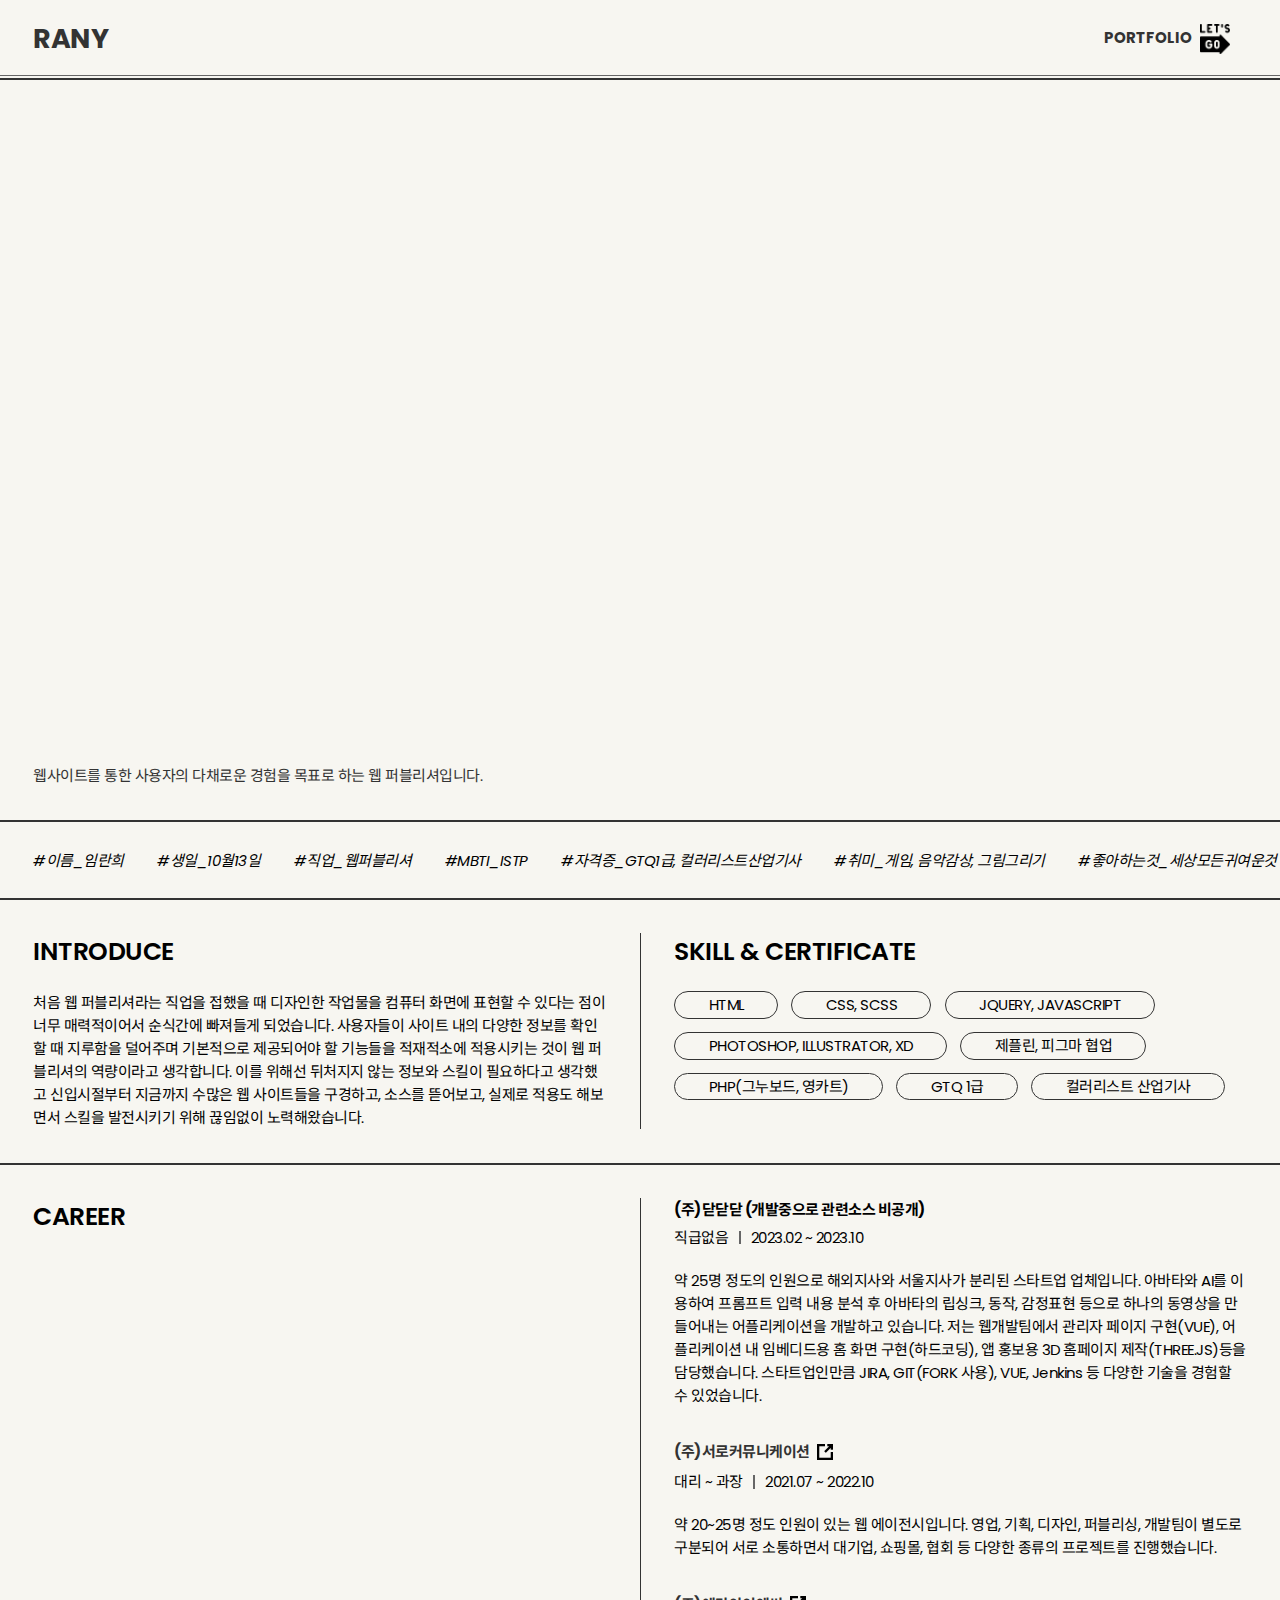
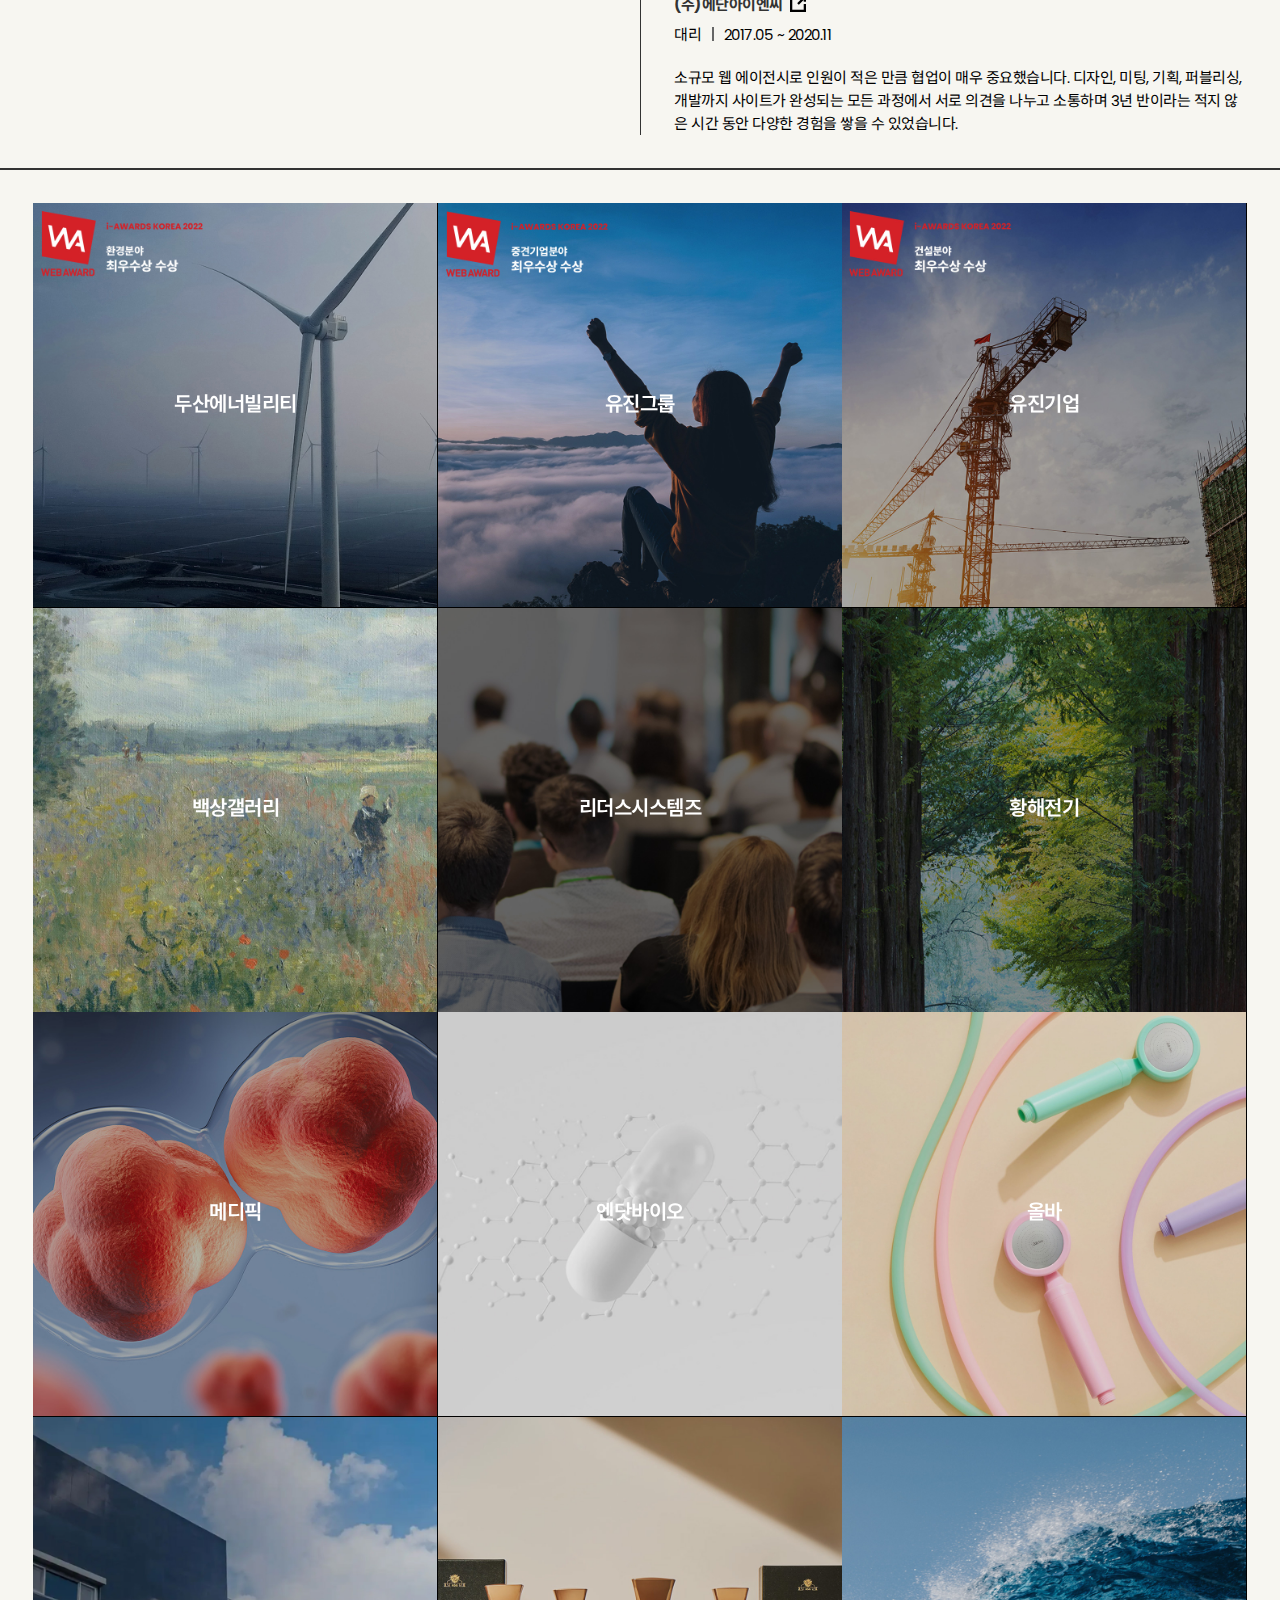
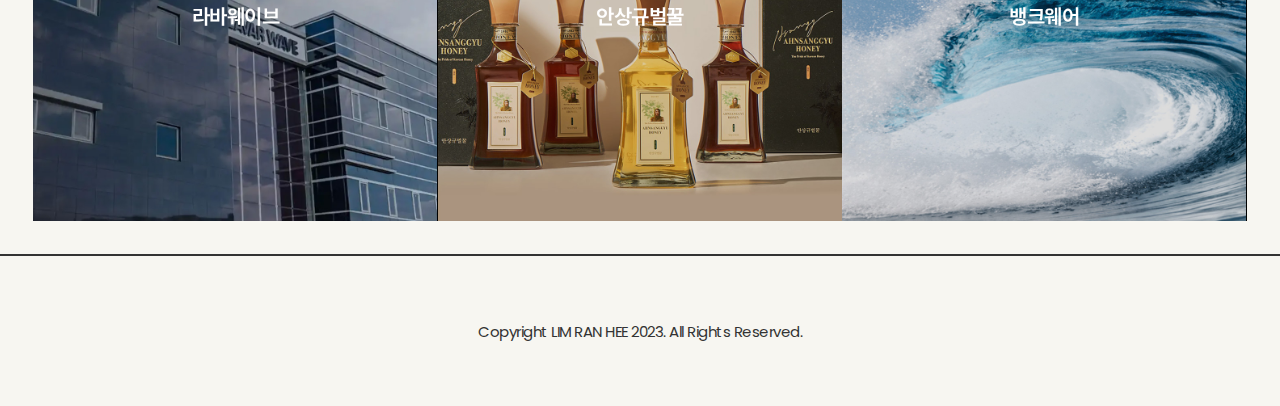
<file: index.html>
<!DOCTYPE html>
<html lang="ko">
<head>
  <meta charset="UTF-8">
  <meta name="viewport" content="width=device-width, initial-scale=1.0">
  <title>Rany</title>
  <link rel="stylesheet" href="/css/reset.css">
</head>
<body>
  <script>
    window.location.replace("/2023/main.html");
  </script>
</body>
</html>
</file>
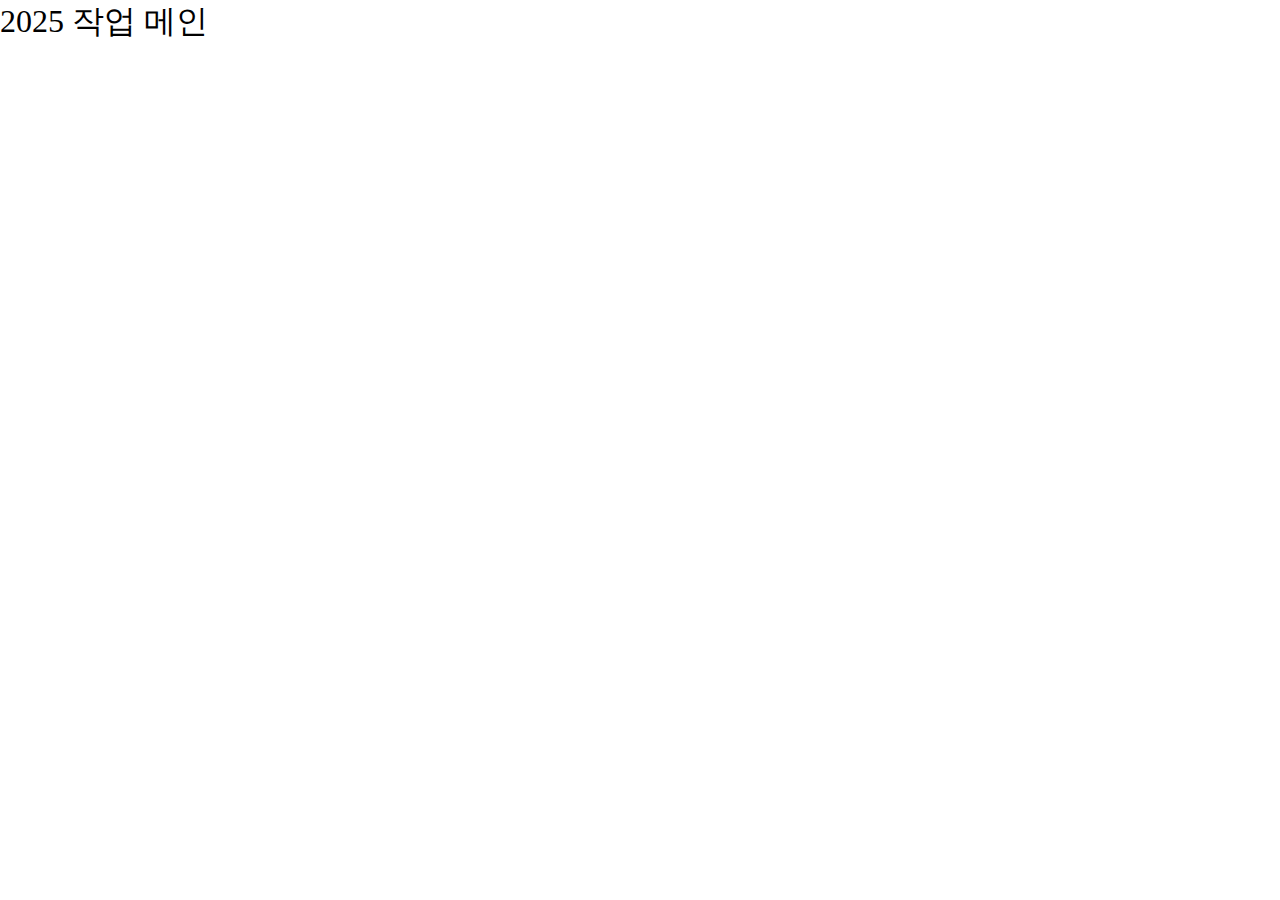
<file: main.html>
<!DOCTYPE html>
<html lang="ko">
<head>
  <meta charset="UTF-8">
  <meta name="viewport" content="width=device-width, initial-scale=1.0">
  <title>Rany</title>
  <link rel="stylesheet" href="/css/reset.css">
</head>
<body>
  <h1>2025 작업 메인</h1>
</body>
</html>
</file>
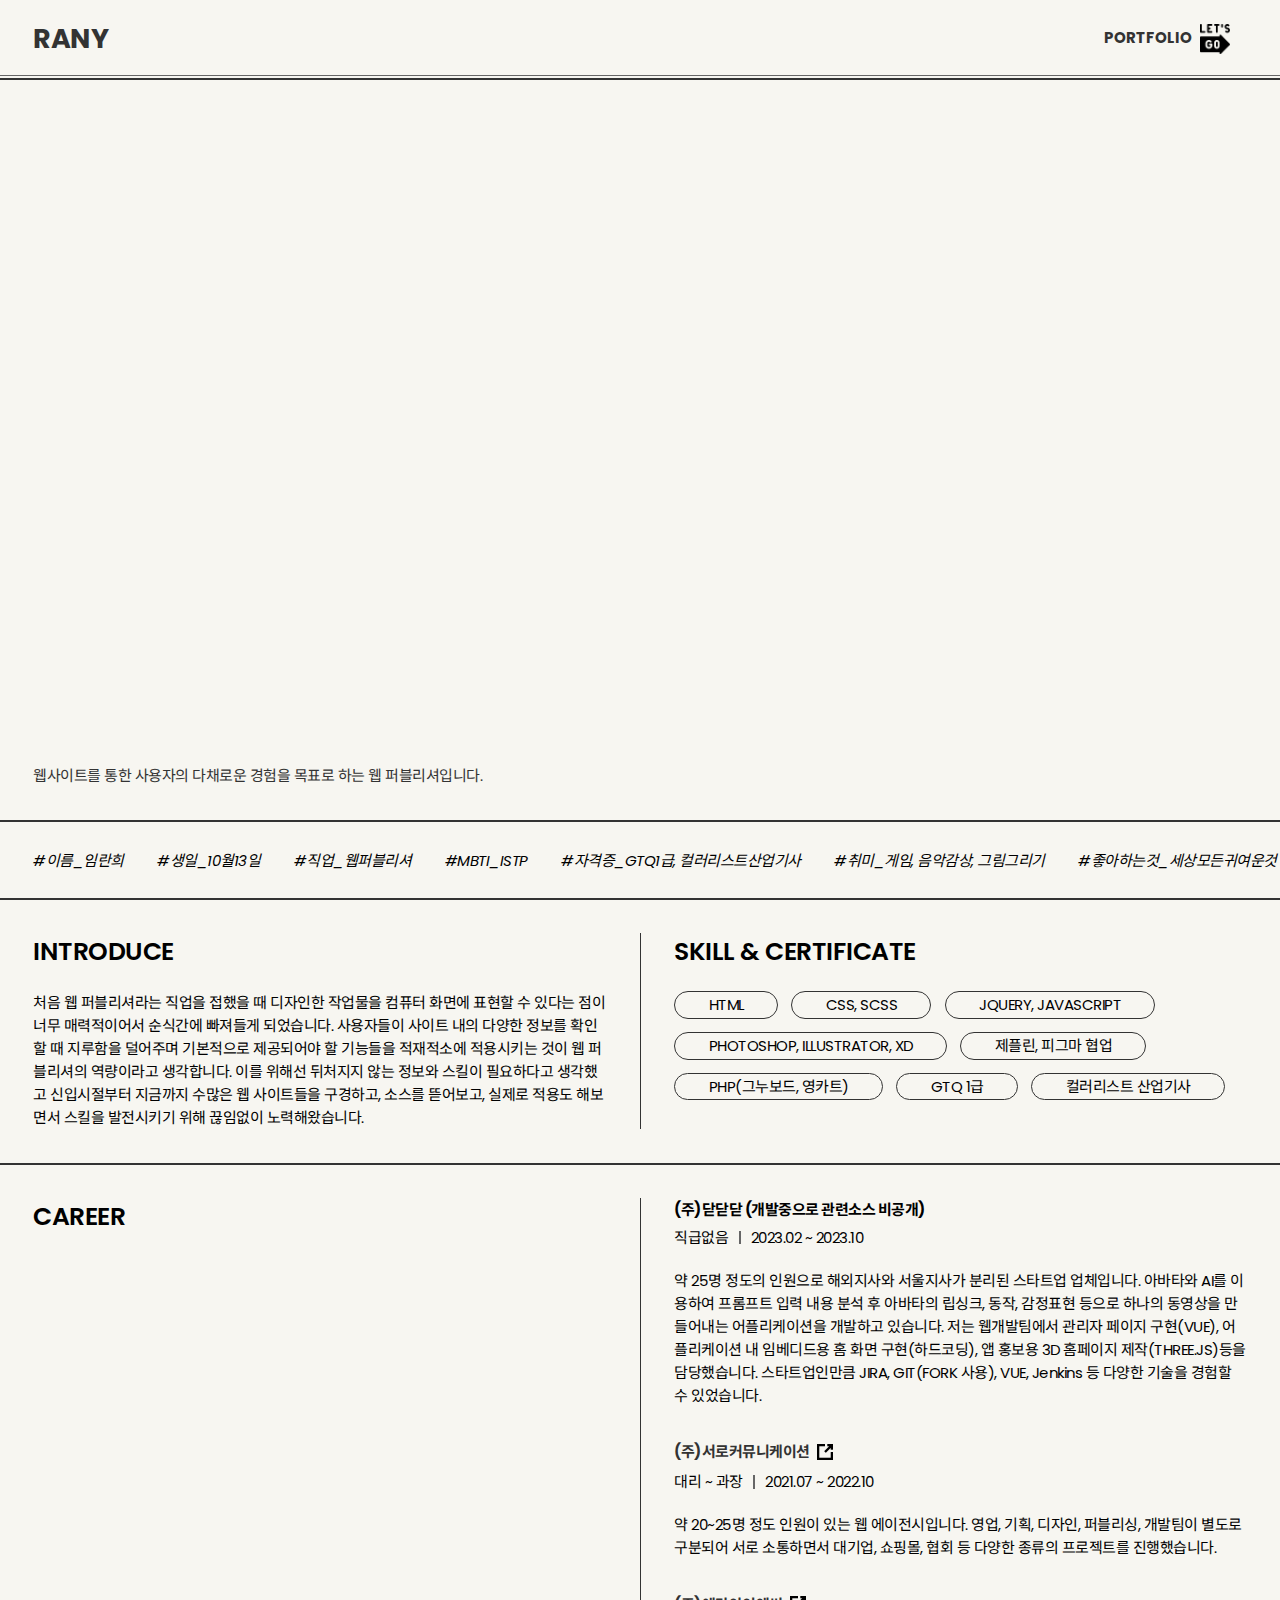
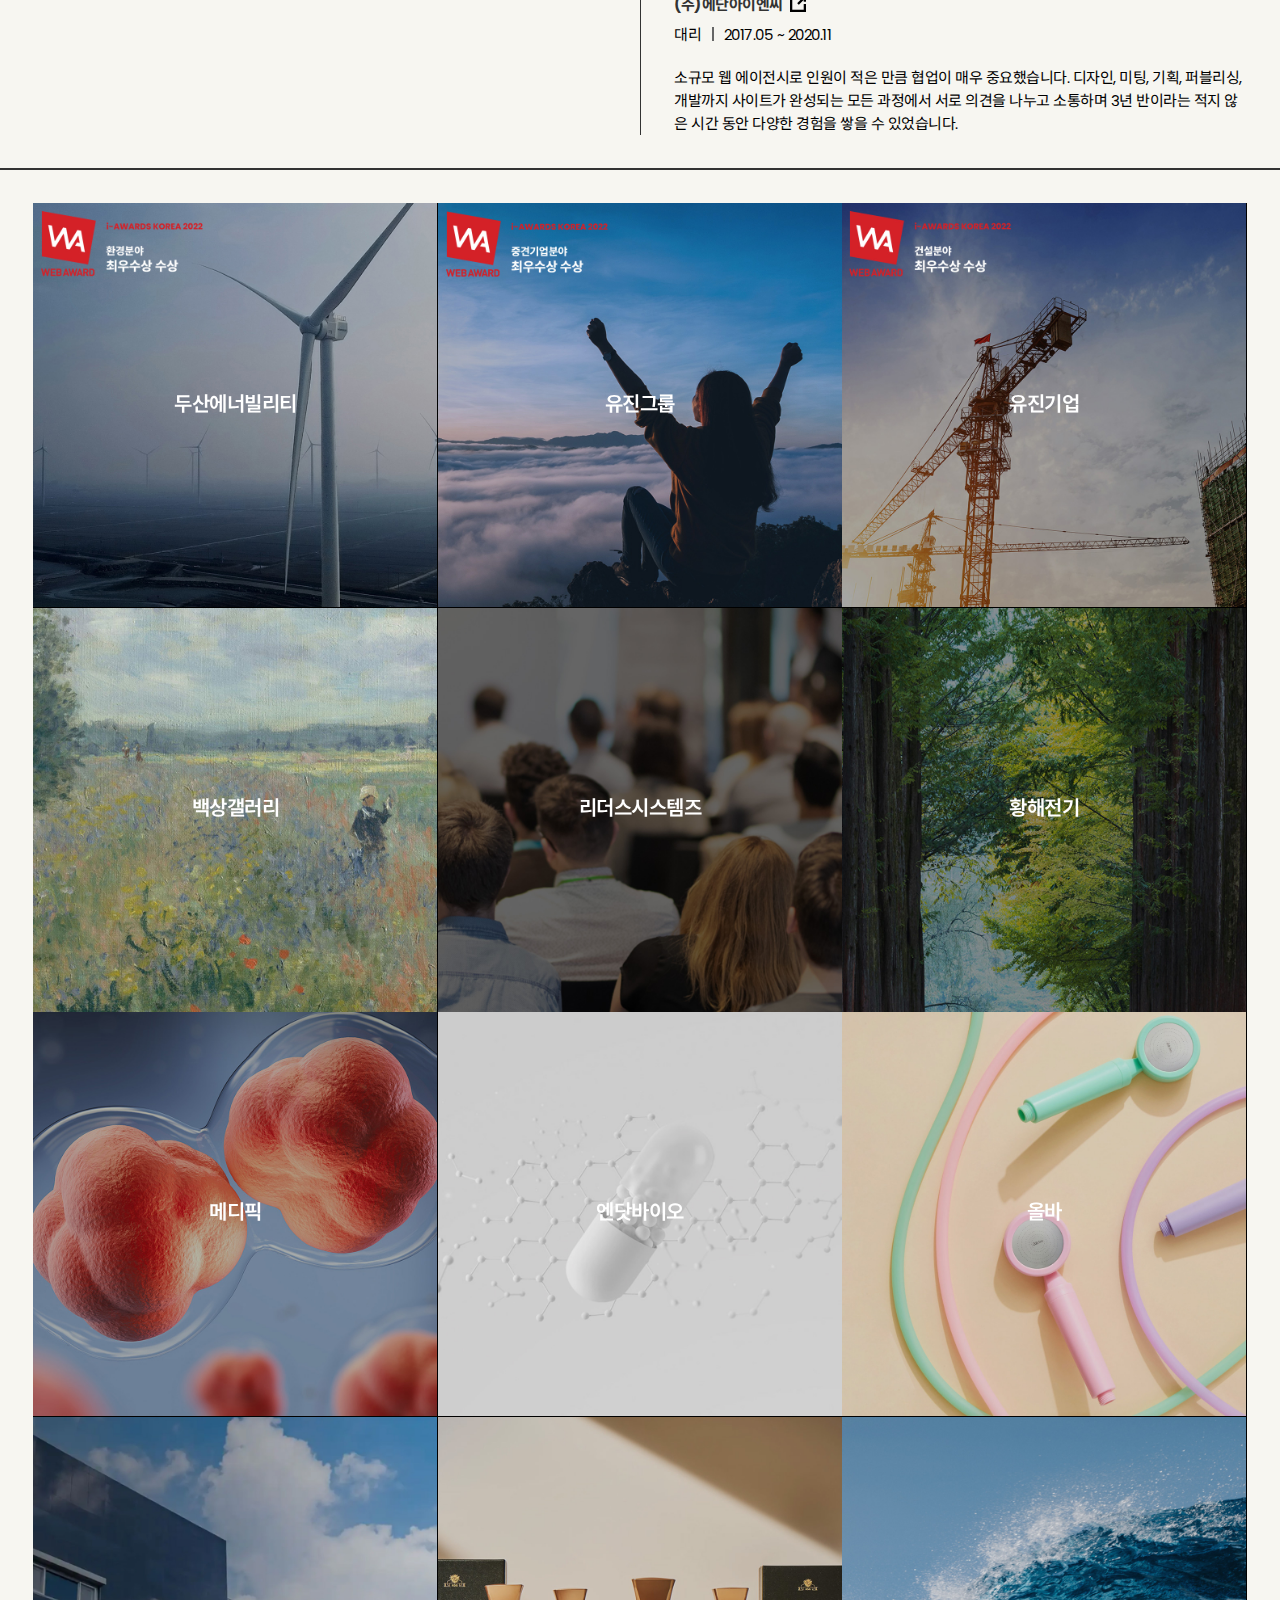
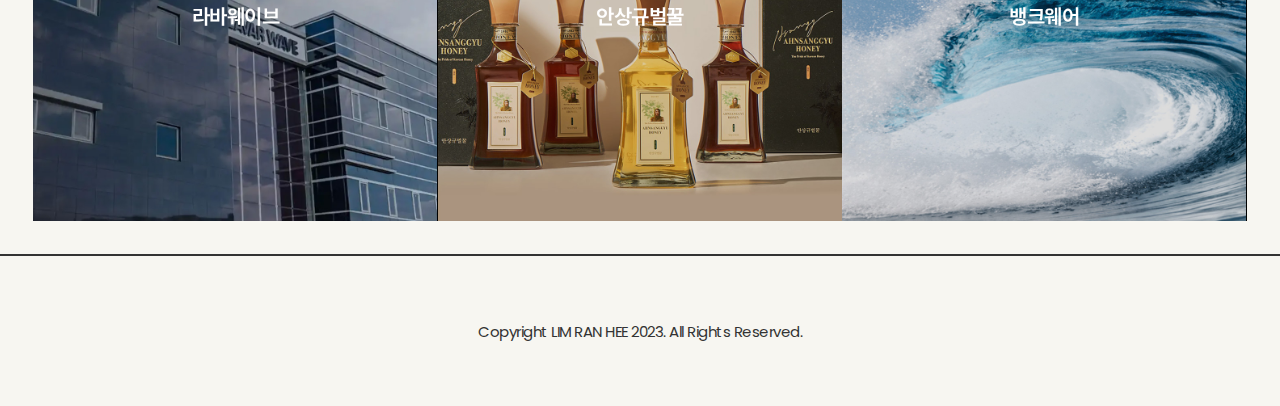
<file: 2023/main.html>
<!DOCTYPE html>
<html lang="ko">
<head>
    <meta charset="UTF-8">
    <meta http-equiv="X-UA-Compatible" content="IE=edge">
    <meta name="viewport" content="width=device-width, initial-scale=1.0">
    <link rel="preconnect" href="https://fonts.googleapis.com">
    <link rel="preconnect" href="https://fonts.gstatic.com" crossorigin>
    <link href="https://fonts.googleapis.com/css2?family=Noto+Sans+KR:wght@100;300;400;500;700;900&family=Poppins:wght@100;200;300;400;500;600;700;800;900&family=Roboto:wght@100;300;400;500;700;900&display=swap" rel="stylesheet">
    <link rel="shortcut icon" href="img/favicon.ico" type="image/x-icon">
    <link rel="icon" href="img/favicon.ico" type="image/x-icon">
    <link rel="stylesheet" href="css/reset.css">
    <link rel="stylesheet" href="css/style.css">
    <script src="js/jquery-3.6.0.min.js"></script>
    <title>RANY</title>
</head>
<body>
    <!-- HEADER -->
    <header id="header">
        <h1><a href="">RANY</a></h1>
        <button type="button" class="btnset btn-menu">
            PORTFOLIO <img src="img/ico-direct.png" alt="">
        </button>
    </header>

    <!-- MAIN -->
    <main id="main" role="main">
        <!-- VISUAL -->
        <section class="visual">
            <div class="inner">
                <div class="visual-title">
                    <h2>
                        <span>W</span><span>E</span><span>B</span><span class="space">P</span><span>U</span><span>B</span><span>L</span><span>I</span><span>S</span><span>H</span><span>E</span><span>R</span><br><span>L</span><span>I</span><span>M</span><span class="space">R</span><span>A</span><span>N</span><span class="space">H</span><span>E</span><span>E</span>
                    </h2>
                    <p>웹사이트를 통한 사용자의 다채로운 경험을 목표로 하는 웹 퍼블리셔입니다.</p>
                </div>
            </div>
            <div class="character" id="character">
                <div>
                    <div id="loop">
                        <div id="loopcon">
                            <span>#이름_임란희</span> 
                            <span>#생일_10월13일</span> 
                            <span>#직업_웹퍼블리셔</span> 
                            <span>#MBTI_ISTP</span> 
                            <span>#자격증_GTQ1급, 컬러리스트산업기사</span> 
                            <span>#취미_게임, 음악감상, 그림그리기</span> 
                            <span>#좋아하는것_세상모든귀여운것</span> 
                            <span>#자주하는말_그럴수있지</span>
                            <span>#선호계절_가을&gt;봄&gt;겨울&gt;여름</span>
                        </div>
                    </div>
                </div>
            </div>
        </section>

        <!-- ABOUT -->
        <section class="about">
            <div class="about-list">
                <div class="twoway">
                    <article class="introduce">
                        <h2>INTRODUCE</h2>
                        <p>
                            처음 웹 퍼블리셔라는 직업을 접했을 때 디자인한 작업물을 컴퓨터 화면에 표현할 수 있다는 점이 너무 매력적이어서 순식간에 빠져들게 되었습니다.
                            사용자들이 사이트 내의 다양한 정보를 확인할 때 지루함을 덜어주며 기본적으로 제공되어야 할 기능들을 적재적소에 적용시키는 것이
                            웹 퍼블리셔의 역량이라고 생각합니다. 이를 위해선 뒤처지지 않는 정보와 스킬이 필요하다고 생각했고 신입시절부터 지금까지 수많은 웹 사이트들을 구경하고,
                            소스를 뜯어보고, 실제로 적용도 해보면서 스킬을 발전시키기 위해 끊임없이 노력해왔습니다.
                        </p>
                    </article>
                    <article class="skill">
                        <h2>SKILL &amp; CERTIFICATE</h2>
                        <ul class="skill-list">
                            <li>HTML</li>
                            <li>CSS, SCSS</li>
                            <li>JQUERY, JAVASCRIPT</li>
                            <li>PHOTOSHOP, ILLUSTRATOR, XD</li>
                            <li>제플린, 피그마 협업</li>
                            <li>PHP(그누보드, 영카트)</li>
                            <li>GTQ 1급</li>
                            <li>컬러리스트 산업기사</li>
                        </ul>
                    </article>
                </div>
                <article class="career">
                    <h2>CAREER</h2>
                    <div class="career-list">
                        <ul>
                            <li>
                                <h3>(주)닫닫닫 (개발중으로 관련소스 비공개)</h3>
                                <span class="position">직급없음</span>
                                <span class="date">2023.02 ~ 2023.10</span>
                                <p>
                                    약 25명 정도의 인원으로 해외지사와 서울지사가 분리된 스타트업 업체입니다.
                                    아바타와 AI를 이용하여 프롬프트 입력 내용 분석 후 아바타의 립싱크, 동작, 감정표현 등으로 하나의 동영상을 만들어내는 어플리케이션을 개발하고 있습니다.
                                    저는 웹개발팀에서 관리자 페이지 구현(VUE), 어플리케이션 내 임베디드용 홈 화면 구현(하드코딩), 앱 홍보용 3D 홈페이지 제작(THREE.JS)등을 담당했습니다.
                                    스타트업인만큼 JIRA, GIT(FORK 사용), VUE, Jenkins 등 다양한 기술을 경험할 수 있었습니다.
                                </p>
                            </li>
                            <li>
                                <h3><a href="https://soroweb.co.kr/" target="_blank">(주)서로커뮤니케이션 <img src="img/ico-window.png" alt="새창열림"></a></h3>
                                <span class="position">대리 ~ 과장</span>
                                <span class="date">2021.07 ~ 2022.10</span>
                                <p>
                                    약 20~25명 정도 인원이 있는 웹 에이전시입니다. 
                                    영업, 기획, 디자인, 퍼블리싱, 개발팀이 별도로 구분되어 
                                    서로 소통하면서 대기업, 쇼핑몰, 협회 등 다양한 종류의 프로젝트를 진행했습니다.
                                </p>
                            </li>
                            <li>
                                <h3><a href="http://edaninc.com/v4/" target="_blank">(주)에단아이엔씨 <img src="img/ico-window.png" alt="새창열림"></a></h3>
                                <span class="position">대리</span>
                                <span class="date">2017.05 ~ 2020.11</span>
                                <p>
                                    소규모 웹 에이전시로 인원이 적은 만큼 협업이 매우 중요했습니다. 
                                    디자인, 미팅, 기획, 퍼블리싱, 개발까지 사이트가 완성되는 모든 과정에서 서로 의견을 나누고 소통하며 
                                    3년 반이라는 적지 않은 시간 동안 다양한 경험을 쌓을 수 있었습니다.
                                </p>
                            </li>
                        </ul>
                    </div>
                </article>
            </div>
        </section>

        <!-- PORTFOLIO-->
        <section class="portfolio" id="portfolio">
            <div class="portfolio-list">
                <div class="portfolio-item">
                    <div class="cover-wrap">
                        <img src="img/item-doosan.jpg" alt="">
                        <div class="cover">
                            <p>두산에너빌리티</p>
                            <div class="desc-wrap">
                                <div class="desc">
                                    <div><span>두산에너빌리티 | 퍼블리싱 100%</span></div>
                                    와이드 한 디자인으로 필요한 정보가 한눈에 들어오는 것이 특징이며 메인, 비전, 역사 세 페이지를 중점적으로 작업했습니다.
                                    주력사업인 풍력발전을 모티브로 삼아 풍차가 돌아가는 듯한 인터렉션을 가미하였고, 
                                    트렌디한 효과 반영을 위해 스크롤 이벤트를 활용하여 정보 확인 시 지루함을 덜어낼 수 있도록 했습니다.
                                    <div class="btn-wrap">
                                        <a href="https://www.doosanenerbility.com/kr" target="_blank">사이트 바로가기</a>
                                    </div>
                                </div>
                            </div>
                        </div>
                    </div>
                </div>
                <div class="portfolio-item">
                    <div class="cover-wrap">
                        <img src="img/item-eugene.jpg" alt="">
                        <div class="cover">
                            <p>유진그룹</p>
                            <div class="desc-wrap">
                                <div class="desc">
                                    <div><span>유진그룹 | 퍼블리싱 100%</span></div>
                                    기존 사이트에서 볼 수 없었던 트렌디한 효과를 원했기 때문에 기획 단계에서부터 작업자들 모두 국내 및 해외를 가리지 않고 레퍼런스를 참고했습니다.
                                    스크롤 이펙트, 마우스 오버 등 다양한 효과를 활용하여 사용자들에게 다양한 즐거움을 주기 위해 노력했습니다.
                                    <div class="btn-wrap">
                                        <a href="https://www.eugenes.co.kr/" target="_blank">사이트 바로가기</a>
                                    </div>
                                </div>
                            </div>
                        </div>
                    </div>
                </div>
                <div class="portfolio-item">
                    <div class="cover-wrap">
                        <img src="img/item-eugene2.jpg" alt="">
                        <div class="cover">
                            <p>유진기업</p>
                            <div class="desc-wrap">
                                <div class="desc">
                                    <div><span>유진기업 | 퍼블리싱 100%</span></div>
                                    업체 측에서 메인에 풀 페이지 모션이 들어감과 동시에 사업장 검색을 특히 강조하고 싶어 했습니다.
                                    검색 기능이 너무 뻔한 느낌이 아니었으면 좋겠다는 이야기를 토대로 작업자들과 다각도로 상의한 끝에
                                    팝업창 디자인에 아작스를 활용하여 간결한 느낌을 줄 수 있도록 했습니다. 
                                    <div class="btn-wrap">
                                        <a href="http://eugenecorp.co.kr/" target="_blank">사이트 바로가기</a>
                                    </div>
                                </div>
                            </div>
                        </div>
                    </div>
                </div>
                <div class="portfolio-item">
                    <div class="cover-wrap">
                        <img src="img/item-baks.jpg" alt="">
                        <div class="cover">
                            <p>백상갤러리</p>
                            <div class="desc-wrap">
                                <div class="desc">
                                    <div><span>백상갤러리 | 퍼블리싱 100%</span></div>
                                    그림을 판매하는 쇼핑몰로 영카트로 작업되었습니다. 
                                    갤러리 특성상 분위기 있는 모션을 적용하고자 살짝 느린 듯 자연스럽게 흐르는 느낌을 주었습니다. 
                                    <div class="btn-wrap">
                                        <a href="https://bxgs.co.kr/" target="_blank">사이트 바로가기</a>
                                    </div>
                                </div>
                            </div>
                        </div>
                    </div>
                </div>
                <div class="portfolio-item">
                    <div class="cover-wrap">
                        <img src="img/item-leaders.jpg" alt="">
                        <div class="cover">
                            <p>리더스시스템즈</p>
                            <div class="desc-wrap">
                                <div class="desc">
                                    <div><span>리더스시스템즈 | 퍼블리싱 80%</span></div>
                                    업체 측의 디자이너 분과 소통하며 작업을 진행했습니다. 오라클 사이트와 최대한 비슷한 느낌을 원하셔서 
                                    해당 사이트를 토대로 흡사한 모션을 만들어 냈고, 아작스를 활용하여 정보를 불러올 수 있게 만들었습니다. 
                                    게시판 및 제품 기본 템플릿 퍼블리싱까지 완료 후 정보를 넣는 작업은 업체 측 퍼블리셔가 진행했습니다.
                                    <div class="btn-wrap">
                                        <a href="https://leaderssys.com/" target="_blank">사이트 바로가기</a>
                                    </div>
                                </div>
                            </div>
                        </div>
                    </div>
                </div>
                <div class="portfolio-item">
                    <div class="cover-wrap">
                        <img src="img/item-hhblower.jpg" alt="">
                        <div class="cover">
                            <p>황해전기</p>
                            <div class="desc-wrap">
                                <div class="desc">
                                    <div><span>황해전기 | 퍼블리싱 100%</span></div>
                                    국영문으로 구성된 사이트입니다. 간단한 일반 기업형 사이트로 제품 상세 페이지가 많은 편이었으나 업체 요청에 따라 빠르게 처리하였습니다.
                                    <div class="btn-wrap">
                                        <a href="https://hhblower.co.kr/" target="_blank">사이트 바로가기</a>
                                    </div>
                                </div>
                            </div>
                        </div>
                    </div>
                </div>
                <div class="portfolio-item">
                    <div class="cover-wrap">
                        <img src="img/item-medific.jpg" alt="">
                        <div class="cover">
                            <p>메디픽</p>
                            <div class="desc-wrap">
                                <div class="desc">
                                    <div><span>메디픽 | 퍼블리싱 100%</span></div>
                                    일반 기업형 사이트로 기본적인 서브 페이지 및 게시판으로 구성되어 있습니다. 
                                    메인은 풀페이지를 사용해 사이트 정보를 쉽게 파악할 수 있도록 했고 동작시 모션을 가미하여 사용자의 
                                    지루함을 덜고자 했습니다.
                                    <div class="btn-wrap">
                                        <a href="https://www.medific.co.kr/" target="_blank">사이트 바로가기</a>
                                    </div>
                                </div>
                            </div>
                        </div>
                    </div>
                </div>
                <div class="portfolio-item">
                    <div class="cover-wrap">
                        <img src="img/item-nbio.jpg" alt="">
                        <div class="cover">
                            <p>엔닷바이오</p>
                            <div class="desc-wrap">
                                <div class="desc">
                                    <div><span>엔닷바이오 | 퍼블리싱 100%</span></div>
                                    영양제를 파는 쇼핑몰 사이트이며 영카트로 작업했습니다. 
                                    솔루션 부분이 선택지에 따른 결과가 나오는 부분이라 상당히 복잡하였으나 담당 개발자 분과 소통하며 잘 끝마칠 수 있었습니다.
                                    메인 페이지에는 모션을 가미하여 재미를 더했고 특히 회사소개 부분에 스크롤 이벤트를 활용하여 임팩트를 주었습니다.
                                    <div class="btn-wrap">
                                        <a href="https://ndotbio.com/" target="_blank">사이트 바로가기</a>
                                    </div>
                                </div>
                            </div>
                        </div>
                    </div>
                </div>
                <div class="portfolio-item">
                    <div class="cover-wrap">
                        <img src="img/item-allba.jpg" alt="">
                        <div class="cover">
                            <p>올바</p>
                            <div class="desc-wrap">
                                <div class="desc">
                                    <div><span>올바 | 퍼블리싱 30%</span></div>
                                    샤워기 관련 제품을 판매하는 쇼핑몰 사이트이며 카페24로 작업되었습니다. 
                                    기본적인 기능은 그대로 사용하되 메인 페이지와 BRAND 카테고리만 퍼블리싱을 맡았습니다. 
                                    쇼핑몰이기 때문에 메인은 너무 튀지 않게 간단한 모션을 사용했고, 
                                    브랜딩 페이지에는 스크롤 이벤트를 사용하여 고급스러운 느낌을 주고자 했습니다.
                                    <div class="btn-wrap">
                                        <a href="https://www.allba.life/" target="_blank">사이트 바로가기</a>
                                    </div>
                                </div>
                            </div>
                        </div>
                    </div>
                </div>
                <div class="portfolio-item">
                    <div class="cover-wrap">
                        <img src="img/item-lavawave.jpg" alt="">
                        <div class="cover">
                            <p>라바웨이브</p>
                            <div class="desc-wrap">
                                <div class="desc">
                                    <div><span>라바웨이브 | 퍼블리싱 100%</span></div>
                                    회사에서 만든 사이트를 토대로 업체 측에서 재개발 적용한 사이트입니다. 
                                    아이콘과 배경이 다양하게 움직였으면 좋겠다는 요청이 있어 SVG 및 애니메이션을 활용해 모션을 추가했습니다.
                                    <div class="btn-wrap">
                                        <a href="https://www.lavarwave.co.kr/" target="_blank">사이트 바로가기</a>
                                    </div>
                                </div>
                            </div>
                        </div>
                    </div>
                </div>
                <div class="portfolio-item">
                    <div class="cover-wrap">
                        <img src="img/item-beeman.jpg" alt="">
                        <div class="cover">
                            <p>안상규벌꿀</p>
                            <div class="desc-wrap">
                                <div class="desc">
                                    <div><span>안상규벌꿀 | 퍼블리싱 100%</span></div>
                                    벌꿀 관련 제품을 파는 사이트로 영카트로 작업되었습니다. 
                                    메인에는 업체의 요청에 따라 풀페이지가 적용되었으며 페이지 수가 긴 편이라 
                                    영상 및 모션 활용으로 지루함을 덜어내고자 했습니다.
                                    <div class="btn-wrap">
                                        <a href="https://www.beeman.co.kr/" target="_blank">사이트 바로가기</a>
                                    </div>
                                </div>
                            </div>
                        </div>
                    </div>
                </div>
                <div class="portfolio-item">
                    <div class="cover-wrap">
                        <img src="img/item-bankware.jpg" alt="">
                        <div class="cover">
                            <p>뱅크웨어</p>
                            <div class="desc-wrap">
                                <div class="desc">
                                    <div><span>뱅크웨어 | 퍼블리싱 90%</span></div>
                                    다국어로 구성된 일반 기업형 사이트입니다. 
                                    특정한 동작을 요하기보다는 페이지 수가 많고 작업 기간이 짧아 파트너 한 명과 협업하여 퍼블리싱 작업했습니다.
                                    <div class="btn-wrap">
                                        <a href="https://bankwareglobal.com" target="_blank">사이트 바로가기</a>
                                    </div>
                                </div>
                            </div>
                        </div>
                    </div>
                </div>
            </div>
        </section>
    </main>

    <!-- FOOTER -->
    <footer id="footer">
        <div class="inner">
            <p>Copyright LIM RAN HEE 2023. All Rights Reserved.</p>
        </div>
    </footer>
    <script src="js/main.js"></script>
</body>
</html>
</file>
<file: 2023/css/style.css>
/* VAR */
/* TABLET */
/* PC */
/* COMMON */
body {
  background-color: #f7f6f1;
}

.inner {
  padding: max(2rem, 2.6042vw);
}

/* BUTTON */
.btnset {
  display: inline-block;
  background-color: transparent;
  border: 1px solid transparent;
  outline: none;
  -webkit-appearance: none;
  -moz-appearance: none;
  appearance: none;
  box-shadow: none;
  cursor: pointer;
  font-family: "Poppins", "Noto Sans KR", sans-serif;
}
.btnset.btn-menu {
  display: block;
  position: relative;
  padding: 0.5rem max(1.5rem, 0.7813vw);
  border: 2px solid transparent;
  border-radius: 5px;
  font-size: max(1.5rem, 0.7813vw);
  color: #333;
  font-weight: 700;
  line-height: 1.8em;
  transition: border-color 0.3s;
}
.btnset.btn-menu:hover {
  border-color: #333;
}
.btnset.btn-menu img {
  margin-left: 0.5rem;
  max-width: max(3rem, 1.5625vw);
  vertical-align: middle;
}

/* HEADER */
#header {
  display: flex;
  justify-content: space-between;
  align-items: center;
  position: fixed;
  left: 0;
  top: 0;
  z-index: 5000;
  padding: 0 max(2rem, 2.6042vw);
  width: 100%;
  height: max(8rem, 4.1667vw);
  border-bottom: 2px solid #333;
  background-color: #f7f6f1;
}
#header::after {
  content: "";
  position: absolute;
  left: 0;
  bottom: 2px;
  width: 100%;
  height: 1px;
  background: #666;
}
#header h1 a {
  display: block;
  font-size: max(2.7rem, 1.4063vw);
}

/* VISUAL */
@-webkit-keyframes fade {
  0% {
    opacity: 0;
  }
  100% {
    opacity: 1;
  }
}
@keyframes fade {
  0% {
    opacity: 0;
  }
  100% {
    opacity: 1;
  }
}
@-webkit-keyframes character {
  0% {
    margin-left: 0;
  }
  100% {
    margin-left: -50%;
  }
}
@keyframes character {
  0% {
    margin-left: 0;
  }
  100% {
    margin-left: -50%;
  }
}
.visual .inner {
  display: flex;
  align-items: flex-end;
  min-height: calc(var(--vh, 1vh) * 100 - max(8rem, 4.1667vw));
}
.visual .visual-title h2 {
  font-size: max(4rem, 7.8125vw);
  font-weight: 600;
  line-height: 1;
}
.visual .visual-title h2 span {
  opacity: 0;
}
.visual .visual-title h2 span.active {
  -webkit-animation: fade 2s forwards;
  animation: fade 2s forwards;
}
.visual .visual-title h2 span.space {
  margin-left: max(1rem, 2.0833vw);
}
.visual .visual-title p {
  margin-top: 1rem;
  font-size: max(1.5rem, 0.9375vw);
  color: #333;
}
.visual #character {
  overflow: hidden;
  display: flex;
  align-items: center;
  padding: 0 max(2rem, 2.6042vw);
  height: max(8rem, 4.1667vw);
  border-top: 2px solid #333;
  border-bottom: 2px solid #333;
  font-size: max(1.5rem, 0.9375vw);
  white-space: nowrap;
}
.visual #character div {
  display: inline-block;
}
.visual #character div #loop {
  white-space: nowrap;
  -webkit-animation: character 35s linear infinite;
  animation: character 35s linear infinite;
}
.visual #character div #loop div:nth-child(2) {
  margin-left: 3rem;
}
.visual #character div #loop span {
  margin-left: 3rem;
  font-style: italic;
}
.visual #character div #loop span:first-child {
  margin-left: 0;
}

/* ABOUT */
.about h2 {
  margin-bottom: max(1.5rem, 1.5625vw);
  font-size: max(2.5rem, 1.8229vw);
  font-weight: 600;
}
.about p {
  font-size: max(1.5rem, 0.9375vw);
}
.about .twoway {
  display: flex;
  justify-content: space-between;
  padding: max(2rem, 2.6042vw);
}
@media (max-width: 1024px) {
  .about .twoway {
    flex-wrap: wrap;
  }
}
.about .twoway article {
  width: 50%;
}
@media (max-width: 1024px) {
  .about .twoway article {
    width: 100%;
  }
}
.about .twoway article.introduce {
  padding-right: max(2rem, 2.6042vw);
}
.about .twoway article.skill {
  padding-left: max(2rem, 2.6042vw);
  border-left: 1px solid #333;
}
@media (max-width: 1024px) {
  .about .twoway article.skill {
    padding-top: max(3rem, 2.6042vw);
    padding-left: 0;
    margin-top: max(3rem, 2.6042vw);
    border-top: 1px solid #333;
    border-left: none;
  }
}
.about .twoway .skill-list {
  display: flex;
  flex-wrap: wrap;
}
.about .twoway .skill-list li {
  white-space: nowrap;
  padding: 0 max(2.5rem, 2.6042vw);
  margin-right: max(1rem, 1.0417vw);
  margin-bottom: max(1rem, 1.0417vw);
  border: 1px solid #333;
  border-radius: max(10rem, 1.0417vw);
  font-size: max(1.5rem, 0.9375vw);
  text-align: center;
  line-height: 1.7em;
}
.about .career {
  display: flex;
  justify-content: space-between;
  padding: max(2rem, 2.6042vw);
  border-top: 2px solid #333;
}
@media (max-width: 1024px) {
  .about .career {
    flex-wrap: wrap;
  }
}
.about .career h2 {
  padding-right: max(2rem, 2.6042vw);
}
.about .career-list {
  padding-left: max(2rem, 2.6042vw);
  width: 50%;
  border-left: 1px solid #333;
}
@media (max-width: 1024px) {
  .about .career-list {
    padding-left: 0;
    border-left: none;
    width: 100%;
  }
}
.about .career-list li {
  margin-top: max(3rem, 2.6042vw);
}
.about .career-list li:first-child {
  margin-top: 0;
}
.about .career-list h3 {
  margin-bottom: 0.5rem;
  font-size: max(1.5rem, 0.9375vw);
}
.about .career-list h3 a {
  display: inline-block;
  position: relative;
  padding-bottom: 2px;
}
.about .career-list h3 a::after {
  content: "";
  position: absolute;
  left: 0;
  bottom: 0;
  width: 0;
  height: 2px;
  background-color: #333;
  transition: width 0.3s;
}
.about .career-list h3 a:hover::after {
  width: 100%;
}
.about .career-list img {
  display: inline-block;
  margin-left: 0.5rem;
  margin-top: -2px;
  max-width: 1.6rem;
  vertical-align: middle;
}
.about .career-list span {
  display: inline-block;
  font-size: max(1.5rem, 0.9375vw);
}
.about .career-list span.date {
  position: relative;
  padding-left: 1rem;
  margin-left: 1rem;
}
.about .career-list span.date::before {
  content: "";
  position: absolute;
  left: -2px;
  top: 20%;
  width: 2px;
  height: 60%;
  background: #666;
}
.about .career-list p {
  margin-top: 2rem;
}

/* PORTFOLIO */
.portfolio {
  padding: max(2rem, 2.6042vw);
  border-top: 2px solid #333;
}
.portfolio .portfolio-list {
  display: grid;
  grid-template-columns: 1fr 1fr 1fr;
  background-color: #000;
}
@media (max-width: 1024px) {
  .portfolio .portfolio-list {
    grid-template-columns: 1fr 1fr;
  }
}
@media (max-width: 767px) {
  .portfolio .portfolio-list {
    grid-template-columns: none;
  }
}
.portfolio .portfolio-list .portfolio-item img {
  opacity: 1;
  display: block;
  max-width: none;
  width: 100%;
  transform-style: preserve-3d;
  transform: perspective(57vw) rotateY(0deg);
  transform-origin: right;
  transition: transform 0.5s, opacity 1s;
}
@media (max-width: 767px) {
  .portfolio .portfolio-list .portfolio-item img {
    transform: perspective(57vw) rotateY(0deg);
  }
}
.portfolio .portfolio-list .portfolio-item .cover-wrap {
  overflow: hidden;
  display: block;
  position: relative;
}
.portfolio .portfolio-list .portfolio-item .cover-wrap .cover {
  display: flex;
  flex-direction: column;
  justify-content: center;
  align-items: center;
  position: absolute;
  left: 0;
  top: 0;
  z-index: 10;
  width: 100%;
  height: 100%;
}
.portfolio .portfolio-list .portfolio-item .cover-wrap .cover p {
  margin-bottom: 0.5rem;
  font-size: max(2rem, 1.5625vw);
  font-weight: 600;
  color: #fff;
}
.portfolio .portfolio-list .portfolio-item .cover-wrap .cover .btn-wrap a {
  display: inline-block;
  padding: 0.3rem max(1rem, 1.0417vw);
  margin-top: 2rem;
  background-color: transparent;
  border-radius: 0.5rem;
  border: 1px solid #fff;
  font-size: max(1.4rem, 0.7292vw);
  color: #fff;
  font-weight: 500;
  cursor: pointer;
}
.portfolio .portfolio-list .portfolio-item .cover-wrap .cover .btn-wrap a:hover {
  background-color: #fff;
  color: #333;
}
.portfolio .portfolio-list .portfolio-item .cover-wrap .desc-wrap {
  opacity: 0;
  visibility: hidden;
  position: absolute;
  left: 0;
  top: 0;
  padding: max(2rem, 2.6042vw);
  width: 100%;
  height: 100%;
  background-color: #000;
  transition: all 0.3s;
}
.portfolio .portfolio-list .portfolio-item .cover-wrap .desc-wrap .desc {
  display: flex;
  flex-direction: column;
  justify-content: center;
  align-items: center;
  height: 100%;
  font-size: max(1.4rem, 0.9375vw);
  color: #fff;
  line-height: 2;
  word-break: keep-all;
}
.portfolio .portfolio-list .portfolio-item .cover-wrap .desc-wrap .desc div {
  width: 100%;
}
.portfolio .portfolio-list .portfolio-item .cover-wrap .desc-wrap .desc div span {
  position: relative;
  display: inline-block;
  padding-bottom: 1rem;
  margin-bottom: 2rem;
  font-size: max(1.3rem, 0.7292vw);
  line-height: 1;
}
.portfolio .portfolio-list .portfolio-item .cover-wrap .desc-wrap .desc div span::after {
  content: "";
  position: absolute;
  left: 0;
  bottom: 0;
  width: 100%;
  height: 2px;
  background-color: #fff;
}
.portfolio .portfolio-list .portfolio-item .cover-wrap .desc-wrap .desc .btn-desc-close {
  position: absolute;
  right: max(2rem, 2.6042vw);
  top: max(2rem, 2.6042vw);
  width: 2.5rem;
  height: 2.5rem;
  background: url("../img/ico-close.png") no-repeat center;
  font-size: 0;
  line-height: 0;
}
.portfolio .portfolio-list .portfolio-item .cover-wrap.active img {
  opacity: 0;
  transform: perspective(57vw) rotateY(-10deg);
}
@media (max-width: 767px) {
  .portfolio .portfolio-list .portfolio-item .cover-wrap.active img {
    transform: perspective(57vw) rotateY(-3deg);
  }
}
.portfolio .portfolio-list .portfolio-item .cover-wrap.active .desc-wrap {
  opacity: 1;
  visibility: visible;
  transition-delay: 0.3s;
}

/* FOOTER */
#footer {
  padding: 3rem 0;
  border-top: 2px solid #333;
  text-align: center;
}
#footer p {
  font-size: max(1.5rem, 0.9375vw);
  color: #333;
}
</file>
